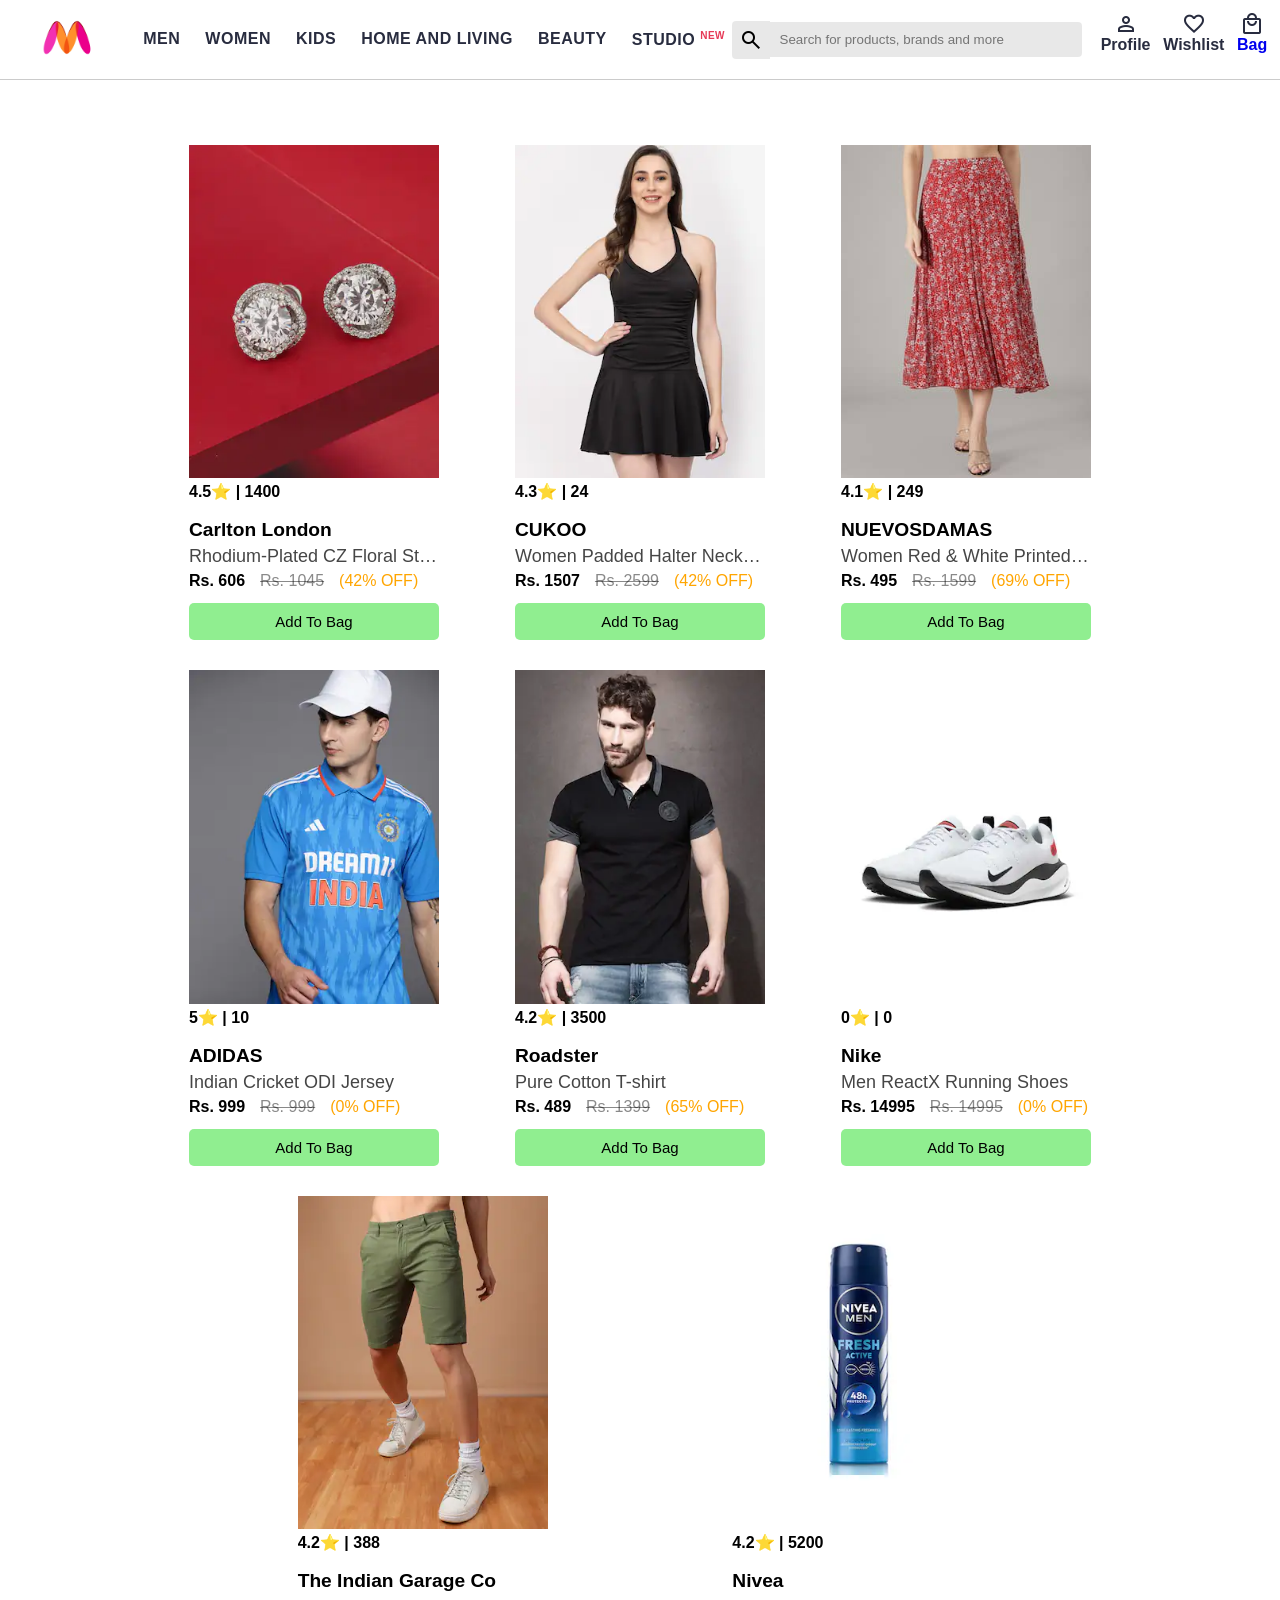
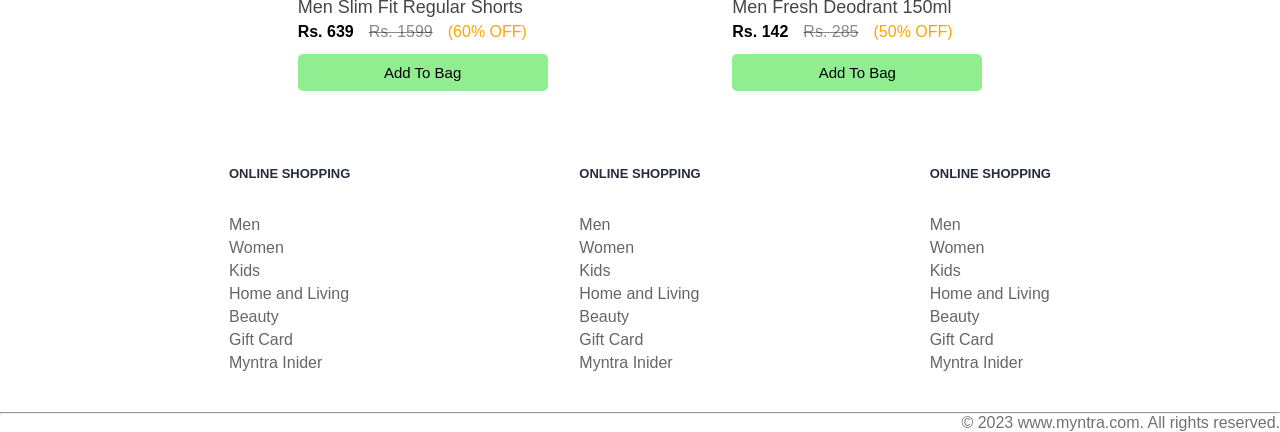
<file: index.html>
<!DOCTYPE html>
<html lang="en">

<head>
    <meta charset="UTF-8">
    <meta name="viewport" content="width=device-width, initial-scale=1.0">
    <title>Myntra</title>
    <link rel="icon" href="https://aartisto.com/wp-content/uploads/2020/11/myntra-1200x900.png">
    <link rel="stylesheet"
        href="https://fonts.googleapis.com/css2?family=Material+Symbols+Outlined:opsz,wght,FILL,GRAD@20..48,100..700,0..1,-50..200" />
  
    <link rel="stylesheet" href="style.css">
</head>

<body>

    <!-- HEADER CONTAINER -->
    <header>

        <div class="nav-logo">
            <img src="images/myntra_logo.webp" alt="myntra-logo">
        </div>
        <nav>
            <div class="nav-items">

                <a href="#">
                    Men
                </a>
                <a href="#">
                    Women
                </a>
                <a href="#">
                    Kids
                </a>

                <a href="#">
                    Home and Living
                </a>
                <a href="#">
                    Beauty
                </a>
                <a href="#">
                    Studio
                    <sup>New</sup>
                </a>


            </div>
        </nav>

        <div class="nav-search">
            <span class="material-symbols-outlined">
                search
            </span>
            <input type="text" placeholder="Search for products, brands and more">

        </div>

        <div class="action-bar">
            <div class="action-container profile">
                <span class="material-symbols-outlined">
                    person
                </span>
                <span class="action-name">
                    Profile
                </span>
            </div>
            <div class="action-container favorite">
                <span class="material-symbols-outlined">
                    favorite
                </span>
                <span class="action-name">Wishlist</span>
            </div>


            <div class="action-container bag">
                <span class="material-symbols-outlined">
                    local_mall

                </span>
                <span class="action-name"><a href="bag.html">Bag</a> </span>
                <span class="cart-count">0</span>
            </div>
        </div>




    </header>

    <!-- MAIN CONTAINER -->
    <main class="items-container">

    </main>

    <footer>
        <div class="footer-container">
            <div class="footer-column">
                <h3>Online Shopping</h3>
                <a href="#">Men</a>
                <a href="#">Women</a>
                <a href="#">Kids</a>
                <a href="#">Home and Living</a>
                <a href="#">Beauty</a>
                <a href="#">Gift Card</a>
                <a href="#">Myntra Inider</a>
            </div>
            <div class="footer-column">
                <h3>Online Shopping</h3>
                <a href="#">Men</a><a href="#">Women</a><a href="#">Kids</a><a href="#">Home and Living</a><a
                    href="#">Beauty</a><a href="#">Gift Card</a><a href="#">Myntra Inider</a>
            </div>
            <div class="footer-column">
                <h3>Online Shopping</h3>
                <a href="#">Men</a><a href="#">Women</a><a href="#">Kids</a><a href="#">Home and Living</a><a
                    href="#">Beauty</a><a href="#">Gift Card</a><a href="#">Myntra Inider</a>
            </div>


        </div>
        <hr>
        <div class="copyright"> © 2023 www.myntra.com. All rights reserved.
        </div>
    </footer>

    <script src="items.js"></script>

    <script src="script.js"></script>
    <script src="bag.js"></script>
    <!-- <script src="items.js"></script> -->
</body>

</html>
</file>
<file: style.css>
* {
    margin: 0;
    padding: 0;
    font-family: Assistant, -apple-system, BlinkMacSystemFont, Segoe UI, Roboto, Helvetica, Arial, sans-serif;
    box-sizing: border-box;
}

header {
    display: flex;
    justify-content: space-between;
    font-weight: bold;
    align-items: center;
    height: 80px;
    border-bottom: 1px solid rgba(0, 0, 0, 0.203);

}

header .nav-logo {
    margin: 3%;
}

header .nav-logo img {
    height: 45px;
}


nav .nav-items {
    display: flex;
    justify-content: space-evenly;
    list-style-type: none;
    text-transform: uppercase;
    letter-spacing: .5px;
    gap: 25px;



}

nav .nav-items a {

    text-decoration: none;
    color: #282c3f;
    padding: 28px 0;
    /* transition: transform 0.3s ease-in-out; */
}


nav .nav-items a:hover {
    transform: translateY(-3px);
    border-bottom: 3px solid rgb(230, 57, 86);
}

nav .nav-items a sup {
    color: rgb(230, 57, 86);
    font-size: x-small;
}

.nav-search {
    display: flex;
    align-items: center;
    width: 350px;
    /* flex-grow: 1; */

}

.nav-search input {
    padding: 10px;
    width: 70%;
    background-color: rgba(0, 0, 0, 0.091);
    border: none;
    flex-grow: 1;
    border-radius: 0px 4px 4px 0px;
}

.nav-search span {
    padding: 7px;
    border-radius: 4px 0 0 4px;
    background-color: rgba(0, 0, 0, 0.091);


}

.action-bar {
    display: flex;
    width: 15%;
    justify-content: space-evenly;
}

.action-container {
    display: flex;
    flex-direction: column;

    align-items: center;
}

.cart-count {
    border: 1px solid black;
    text-align: center;
    border: none;
    background-color: rgb(219, 56, 83);
    border-radius: 50%;
    font-size: 12px;
    color: white;
    padding: 0 5px;
    white-space: nowrap;
    position: relative;
    left: 10px;
    top: -50px;
}

.action-container span {
    color: #282c3f;
    position: relative;
}

.action-container span a {
    text-decoration: none;

}


footer .footer-container {
    padding: 30px 0px 40px 0px;
    display: flex;
    justify-content: space-evenly;

}

footer .footer-container .footer-column {
    display: flex;
    gap: 5px;
    flex-direction: column;
}

footer .footer-container .footer-column h3 {
    color: #282c3f;

    font-size: small;
    text-transform: uppercase;
    padding: 30px 0px;
}

footer .footer-container .footer-column a {
    cursor: pointer;
    text-decoration: none;
    color: rgba(0, 0, 0, 0.603);

}

footer .copyright {
    display: flex;
    justify-content: end;
    color: rgba(0, 0, 0, 0.562);
}

.items-container {
    width: 80%;
    margin-top: 50px;
    margin-left: 10%;
    display: flex;
    flex-wrap: wrap;
    justify-content: space-evenly;

}

.item-container {
    width: 250px;
    margin: 15px;
    
    
}

.item-container img {
    width: 100%;
}

.rating {
    font-weight: bolder;
}

.company-name {
    font-size: larger;
    font-weight: bolder;
}

.item-name {
    font-size: large;
    color: rgba(0, 0, 0, 0.728);
    font-weight: light;
    padding: 5px 0px;
    overflow: hidden;
    text-overflow: ellipsis;
    white-space: nowrap;
}

.price {
    display: flex;
    align-items: center;
    padding-bottom: 5px;
    justify-content: start;
    gap: 15px;
}

.current-price {
    font-weight: bolder;

}

.discount {
    color: orange;
}

.original-price {
    color: rgba(0, 0, 0, 0.461);
    text-decoration: line-through;
}

.add-bag-btn {
    margin-top: 8px;
    width: 100%;
    padding: 10px 0px;
    border-radius: 5px;
    border: none;
    font-size: 15px;
    background-color: lightgreen;
    cursor: pointer;



}
</file>
